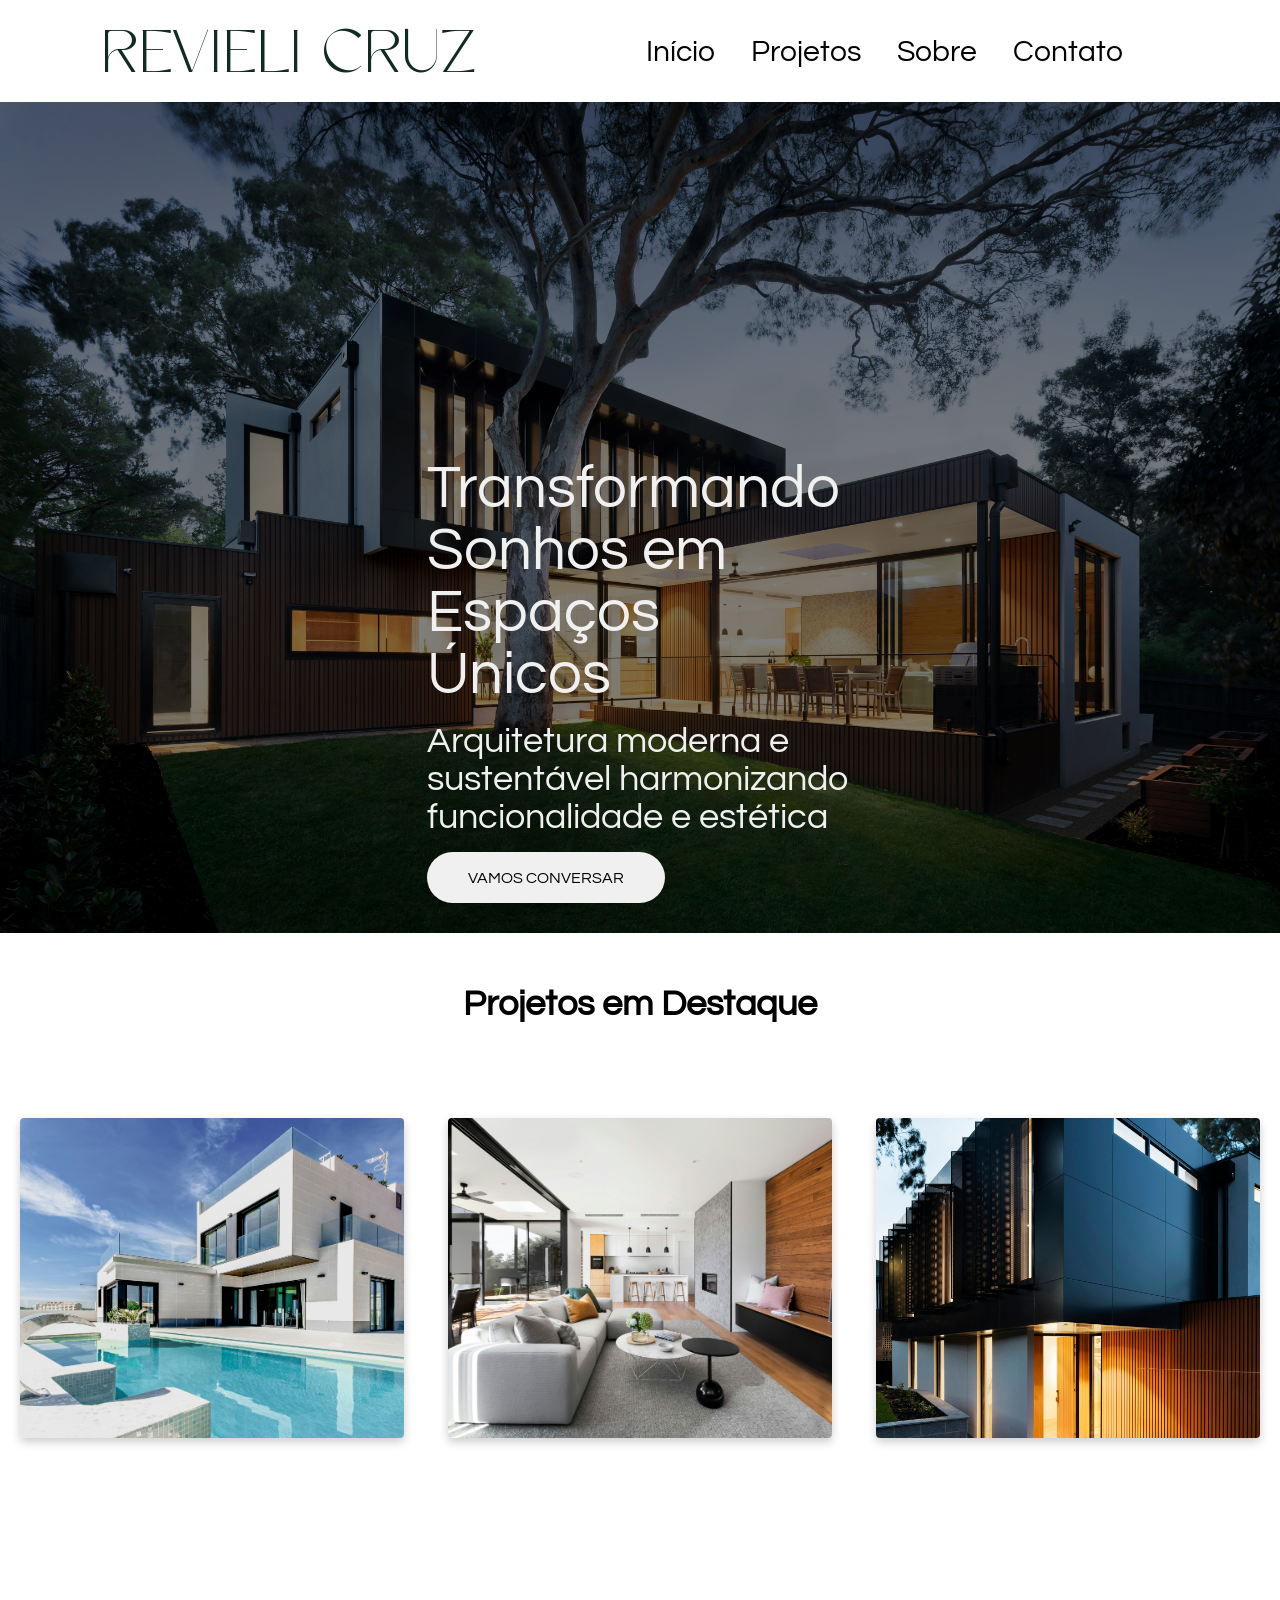
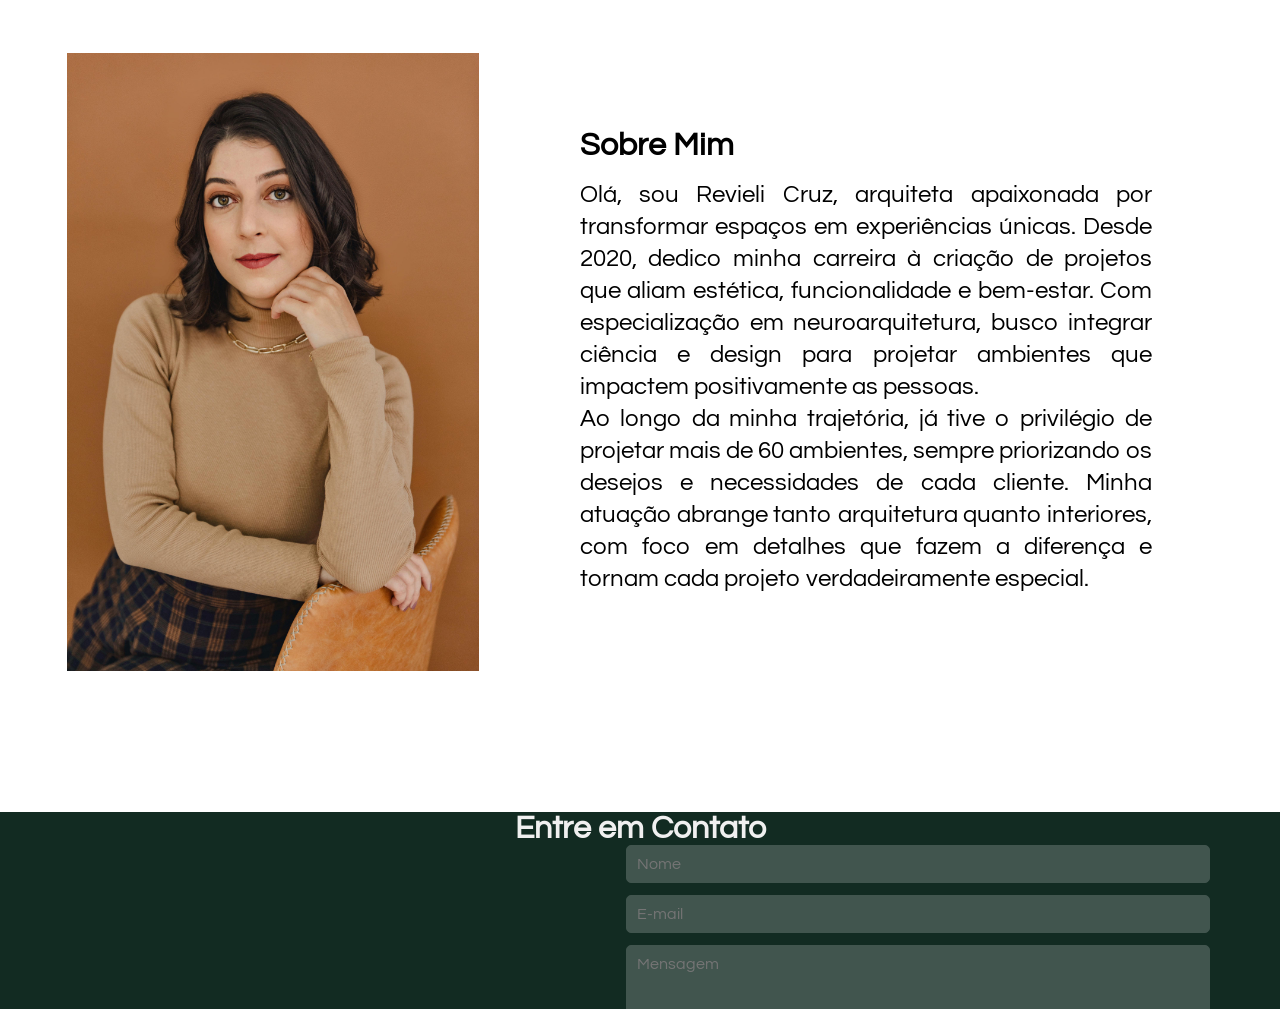
<file: index.html>
<!DOCTYPE html>
<html lang="pt-Br">
<head>
    <meta charset="UTF-8">
    <meta http-equiv="X-UA-Compatible" content="IE=edge">
    <meta name="viewport" content="width=device-width, initial-scale=1.0">
    <title>Revieli Cruz Arquitetura</title>
    <link rel="stylesheet" href="./style.css"/>
    <link rel="preconnect" href="https://fonts.googleapis.com">
    <link href="https://fonts.googleapis.com/css2?family=Questrial&display=swap" rel="stylesheet">
</head>

<body>
    <nav class="menu" id="menu">
        <a href="/#" class="logo">
             Revieli Cruz
        </a>

        <ul>
            <li><a href="#">Início</a></li>
            <li><a href="#projects">Projetos</a></li>
            <li><a href="#aboutMe">Sobre</a></li>
            <li><a href="#footer">Contato</a></li>
        </ul>
    </nav>

    <div class="home">
        <div class="background"></div>
        <div class="homeContent">

            <h1>Transformando Sonhos em Espaços Únicos</h1>
            <p>Arquitetura moderna e sustentável harmonizando funcionalidade e estética</p>
            <button class="vamosConversar">VAMOS CONVERSAR</button>
            
        </div>
    </div>

    <div class="projects" id="projects">
        <h1>Projetos em Destaque</h1>
        <div class="projetos">
            <div class="project-box">
                <img src="./assets/Projeto-1.jpeg" alt="Projeto 1">
                <div class="overlay-text">Projeto R|M</div>
            </div>
            <div class="project-box">
                <img src="./assets/Projeto-2.jpeg" alt="Projeto 2">
                <div class="overlay-text">Projeto G|A</div>
            </div>
            <div class="project-box">
                <img src="./assets/Projeto-3.jpeg" alt="Projeto 3">
                <div class="overlay-text">Projeto D|U</div>
            </div>
        </div>
    </div>

    <div class="aboutMe" id="aboutMe">
        <img src="./assets/revieli-cruz.jpeg" alt="Foto de Revieli Cruz">
        <div class="aboutMe-Content">
            <h1>Sobre Mim</h1>
            <p>Olá, sou Revieli Cruz, arquiteta apaixonada por transformar espaços em experiências únicas. Desde 2020, dedico minha carreira à criação de projetos que aliam estética, funcionalidade e bem-estar. Com especialização em neuroarquitetura, busco integrar ciência e design para projetar ambientes que impactem positivamente as pessoas.<br>Ao longo da minha trajetória, já tive o privilégio de projetar mais de 60 ambientes, sempre priorizando os desejos e necessidades de cada cliente. Minha atuação abrange tanto arquitetura quanto interiores, com foco em detalhes que fazem a diferença e tornam cada projeto verdadeiramente especial.</p>
        </div>
        <p></p>
    </div>

    <div class="footer" id="footer">
        <h1>Entre em Contato</h1>
        <div class="socialMedia">

        </div>

        <div class="messageForm">
            <form action="#" method="post">
                <input type="text" id="name" name="name" placeholder="Nome" required>
        
                <input type="email" id="email" name="email" placeholder="E-mail" required>
        
                <textarea id="message" name="message" rows="5" placeholder="Mensagem" required></textarea>
        
                <button type="submit">Enviar Mensagem</button>
            </form>
        </div>
        <p>© 2025 Revieli Cruz Arquitetura. Todos os direitos reservados.</p>
    </div>
    

    <script src="main.js"></script>

</body>
</html>
</file>
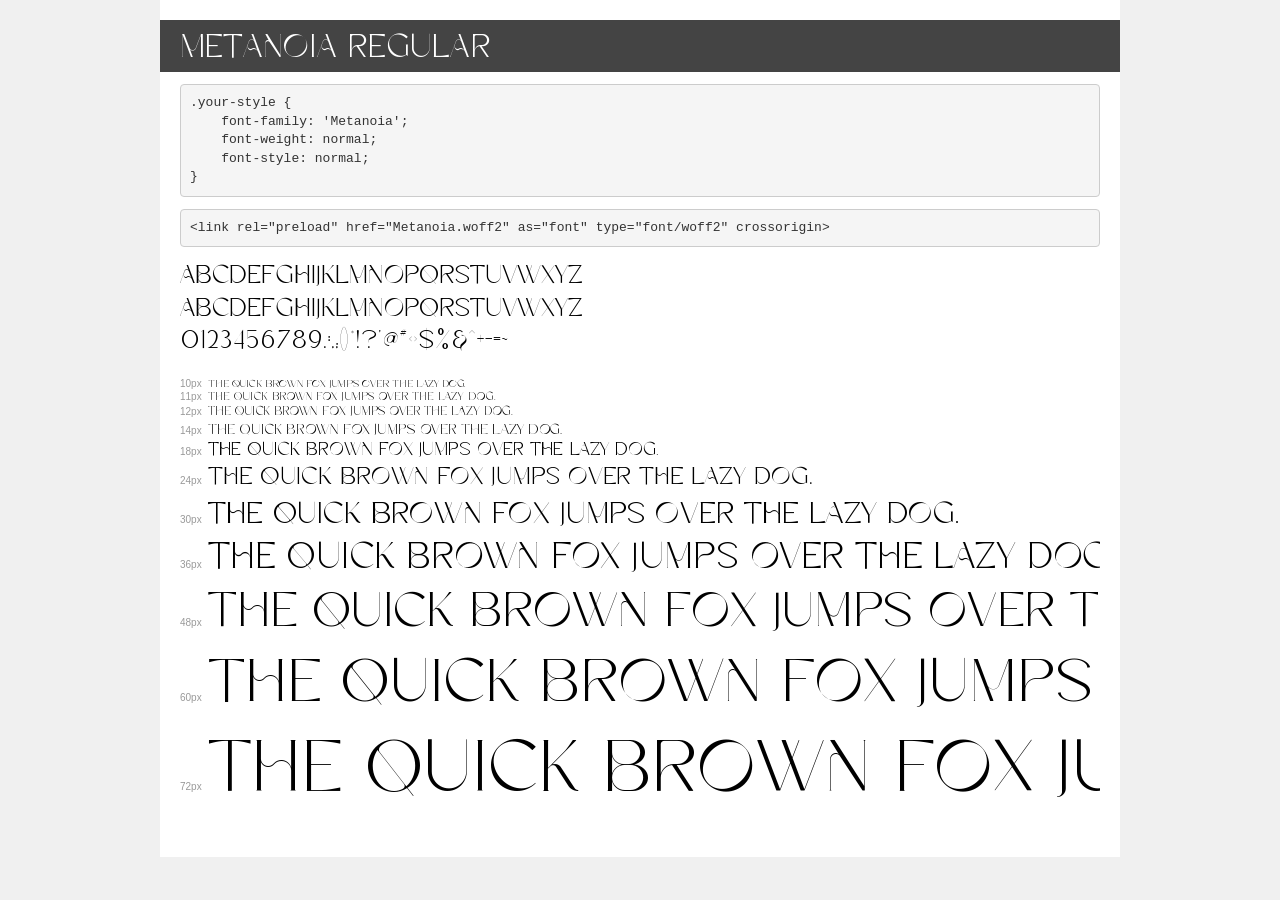
<file: fonts/Metanoia/demo.html>
<!DOCTYPE html>
<html lang="en">
<head>
    <meta charset="utf-8">
    <meta http-equiv="X-UA-Compatible" content="IE=edge">
    <meta name="viewport" content="width=device-width, initial-scale=1">
    <meta name="robots" content="noindex, noarchive">
    <meta name="format-detection" content="telephone=no">
    <title>Transfonter demo</title>
    <link href="stylesheet.css" rel="stylesheet">
    <style>
        /*
        http://meyerweb.com/eric/tools/css/reset/
        v2.0 | 20110126
        License: none (public domain)
        */
        html, body, div, span, applet, object, iframe,
        h1, h2, h3, h4, h5, h6, p, blockquote, pre,
        a, abbr, acronym, address, big, cite, code,
        del, dfn, em, img, ins, kbd, q, s, samp,
        small, strike, strong, sub, sup, tt, var,
        b, u, i, center,
        dl, dt, dd, ol, ul, li,
        fieldset, form, label, legend,
        table, caption, tbody, tfoot, thead, tr, th, td,
        article, aside, canvas, details, embed,
        figure, figcaption, footer, header, hgroup,
        menu, nav, output, ruby, section, summary,
        time, mark, audio, video {
            margin: 0;
            padding: 0;
            border: 0;
            font-size: 100%;
            font: inherit;
            vertical-align: baseline;
        }
        /* HTML5 display-role reset for older browsers */
        article, aside, details, figcaption, figure,
        footer, header, hgroup, menu, nav, section {
            display: block;
        }
        body {
            line-height: 1;
        }
        ol, ul {
            list-style: none;
        }
        blockquote, q {
            quotes: none;
        }
        blockquote:before, blockquote:after,
        q:before, q:after {
            content: '';
            content: none;
        }
        table {
            border-collapse: collapse;
            border-spacing: 0;
        }
        /* demo styles */
        body {
            background: #f0f0f0;
            color: #000;
        }
        .page {
            background: #fff;
            width: 920px;
            margin: 0 auto;
            padding: 20px 20px 0 20px;
            overflow: hidden;
        }
        .font-container {
            overflow-x: auto;
            overflow-y: hidden;
            margin-bottom: 40px;
            line-height: 1.3;
            white-space: nowrap;
            padding-bottom: 5px;
        }
        h1 {
            position: relative;
            background: #444;
            font-size: 32px;
            color: #fff;
            padding: 10px 20px;
            margin: 0 -20px 12px -20px;
        }
        .letters {
            font-size: 25px;
            margin-bottom: 20px;
        }
        .s10:before {
            content: '10px';
        }
        .s11:before {
            content: '11px';
        }
        .s12:before {
            content: '12px';
        }
        .s14:before {
            content: '14px';
        }
        .s18:before {
            content: '18px';
        }
        .s24:before {
            content: '24px';
        }
        .s30:before {
            content: '30px';
        }
        .s36:before {
            content: '36px';
        }
        .s48:before {
            content: '48px';
        }
        .s60:before {
            content: '60px';
        }
        .s72:before {
            content: '72px';
        }
        .s10:before, .s11:before, .s12:before, .s14:before,
        .s18:before, .s24:before, .s30:before, .s36:before,
        .s48:before, .s60:before, .s72:before {
            font-family: Arial, sans-serif;
            font-size: 10px;
            font-weight: normal;
            font-style: normal;
            color: #999;
            padding-right: 6px;
        }
        pre {
            display: block;
            padding: 9px;
            margin: 0 0 12px;
            font-family: Monaco, Menlo, Consolas, "Courier New", monospace;
            font-size: 13px;
            line-height: 1.428571429;
            color: #333;
            font-weight: normal;
            font-style: normal;
            background-color: #f5f5f5;
            border: 1px solid #ccc;
            overflow-x: auto;
            border-radius: 4px;
        }
        /* responsive */
        @media (max-width: 959px) {
            .page {
                width: auto;
                margin: 0;
            }
        }
    </style>
</head>
<body>
<div class="page">
    <div class="demo">
        <h1 style="font-family: 'Metanoia'; font-weight: normal; font-style: normal;">Metanoia Regular</h1>
        <pre title="Usage">.your-style {
    font-family: 'Metanoia';
    font-weight: normal;
    font-style: normal;
}</pre>
        <pre title="Preload (optional)">
&lt;link rel=&quot;preload&quot; href=&quot;Metanoia.woff2&quot; as=&quot;font&quot; type=&quot;font/woff2&quot; crossorigin&gt;</pre>
        <div class="font-container" style="font-family: 'Metanoia'; font-weight: normal; font-style: normal;">
            <p class="letters">
                abcdefghijklmnopqrstuvwxyz<br>
ABCDEFGHIJKLMNOPQRSTUVWXYZ<br>
                0123456789.:,;()*!?'@#&lt;&gt;$%&^+-=~
            </p>
            <p class="s10" style="font-size: 10px;">The quick brown fox jumps over the lazy dog.</p>
            <p class="s11" style="font-size: 11px;">The quick brown fox jumps over the lazy dog.</p>
            <p class="s12" style="font-size: 12px;">The quick brown fox jumps over the lazy dog.</p>
            <p class="s14" style="font-size: 14px;">The quick brown fox jumps over the lazy dog.</p>
            <p class="s18" style="font-size: 18px;">The quick brown fox jumps over the lazy dog.</p>
            <p class="s24" style="font-size: 24px;">The quick brown fox jumps over the lazy dog.</p>
            <p class="s30" style="font-size: 30px;">The quick brown fox jumps over the lazy dog.</p>
            <p class="s36" style="font-size: 36px;">The quick brown fox jumps over the lazy dog.</p>
            <p class="s48" style="font-size: 48px;">The quick brown fox jumps over the lazy dog.</p>
            <p class="s60" style="font-size: 60px;">The quick brown fox jumps over the lazy dog.</p>
            <p class="s72" style="font-size: 72px;">The quick brown fox jumps over the lazy dog.</p>
        </div>
    </div>

</div>
</body>
</html>
</file>
<file: style.css>
* {
    margin: 0;
    padding: 0;
    box-sizing: border-box;
    font-family: Questrial;
  }

  :root {
    --brand-green: #122B22;
    --brand-brown: #8D6549;
    --brand-white: #F0F0F0;
    --brand-black: #000000;
    --brand-soft-green: #41554E;


      font-size: 62.5%;

  }

  @font-face {
    font-family: 'Metanoia';
    src: url(/fonts/Metanoia/Metanoia.ttf);

  }
  
  .menu {
      display: flex;
      padding: 0;
      margin: 0;
  }

  .logo {
    text-decoration: none;
    font-size: 6rem;
    font-family: Metanoia;
    color: var(--brand-green);
  } 


.menu .logo {
    margin: 2.1131rem 0 2.1131rem 10rem;

}

ul {
    list-style: none;
    display: flex;
    margin: 3.6rem 0 3.6rem 0;
    gap: 3.6rem;
    position: absolute;
    right: 15.7rem;

}

.menu ul li {
    position: relative;
    display: inline;
    padding: 0;
}

.menu ul li a {
    text-decoration: none;
    color: var(--brand-black);
    font-size: 3rem;
}

.menu ul li a::after {
    content: '';
    position: absolute;
    width: 0;
    height: 0.2rem;
    background-color: var(--brand-black);
    left: 0;
    bottom: 0;
    transition: width 0.3s ease;
    border-radius: 0.2rem;
}

.menu ul li a:hover::after {

    width: 108%;

}

.menu ul li a:hover {

    color: var(--brand-black)

}

.menu.scrolled {
    position: fixed;
    background-color: var(--brand-green);
    transition: background-color 0.3s ease;

    width: 100%;
    padding: 0;
    margin: 0;
    z-index: 1000;
  }

  .menu.scrolled .logo {
    text-decoration: none;
    font-size: 6rem;
    font-family: Metanoia;
    color: var(--brand-brown);
    transition: color 2s ease;

  } 


  .menu.scrolled .logo {
    margin: 2.1131rem 0 2.1131rem 10rem;

}

.menu.scrolled ul {
    list-style: none;
    display: flex;
    margin: 3.6rem 0 3.6rem 0;
    gap: 3.6rem;
    position: absolute;
    right: 15.7rem;

}

.menu.scrolled ul li {
    position: relative;
    display: inline;
    padding: 0;
}

.menu.scrolled ul li a {
    text-decoration: none;
    color: var(--brand-brown);
    font-size: 3rem;
    transition: color 0.3s ease;

}

.menu.scrolled ul li a::after {
    content: '';
    position: absolute;
    width: 0;
    height: 0.2rem;
    background-color: var(--brand-brown);
    left: 0;
    bottom: 0;
    transition: width 0.3s ease;
    border-radius: 0.2rem;
}

.menu.scrolled ul li a:hover::after {

    width: 108%;

}

.menu.scrolled ul li a:hover {

    color: var(--brand-brown)

}

.home {
    position: relative;
    display: flex;
    flex-direction: column;
    justify-content: center;
    text-align: left;
    width: 100%;
}

.home .background {
    background-image: url(./assets/projeto-principal.jpeg);
    background-size: cover;
    background-position: center;
    display: block;
    align-items: center;
    width: 100%;
    height: 92.3vh;
    filter: brightness(0.5);
}

.home .homeContent{
    width: calc(100% - 42.7rem);
    position: absolute;
    top: 35.6rem;
    left: 42.7rem;
    display: flex;
    flex-direction: column;
    gap: 1.6rem;
    text-align: left;
}

.home .homeContent h1 {
    font-size: 6rem;
    font-weight: normal;
    color: var(--brand-white);
    word-wrap: break-word;    
    width: 50%;
}


.home .homeContent p {
    font-size: 3.6rem;
    font-weight: lighter;
    word-wrap: break-word;
    color: var(--brand-white);
    width: 50%;
}

.home button {

    background-color: var(--brand-white);
    color: var(--brand-black);
    font-size: 1.6rem;
    
    display: flex;
    align-items: center;
    justify-content: center;
    border-radius: 4rem;
    cursor: pointer;
    border: none;
    padding: 1.6rem 3.2rem;

    height: 5.1rem;
    width: 23.8rem;

}

.home button:hover {
    background-color: var(--brand-green);
    color: var(--brand-brown);
    transition: color 0.3s ease;
}

.projects {
    width: 100%;
}

.projects h1 {
    display: flex;
    justify-content: center;
    font-size: 3.6rem;
    padding: 5.2rem 0 9.5rem 0;
}

.projects .projetos {
    display: grid;
    grid-auto-flow: column;
    gap: 4.4rem;
    justify-content: center;
    margin-bottom: 7.4rem;
    
}


.project-box {
    position: relative;
    width: 38.4rem;
    height: 32rem;
    overflow: hidden;
    border-radius: 0.4rem;
    box-shadow: 0 0.4rem 1rem #00000033;
}

.project-box img {
    width: 100%;
    height: 100%;
    object-fit: cover;
    transition: transform 0.5s ease;
}

.project-box .overlay-text {
    position: absolute;
    bottom: 0;
    left: 0;
    width: 100%;
    padding: 2rem;
    background-color: #00000022;
    color: var(--brand-white);
    font-size: 2rem;
    text-align: left;
    opacity: 0;
    transform: translateY(100%);
    transition: opacity 0.3s ease, transform 0.3s ease;
}

.project-box:hover img {
    transform: scale(1.1);
}

.project-box:hover .overlay-text {
    opacity: 1;
    transform: translateY(0);
}

.aboutMe {
    display: grid;
    grid-auto-flow: column;
    gap: 6.4rem;

}

.aboutMe img {
    margin-left: 6.7rem;
    height: 100vh;
    width: 80%;
    object-fit: contain;
}

.aboutMe .aboutMe-Content {
    width: 90%;
    display: flex;
    flex-direction: column;
    justify-content: center;
    text-align: justify;
}

.aboutMe .aboutMe-Content h1 {
    font-size: 3.2rem;
    margin-bottom: 1.7rem;

}

.aboutMe .aboutMe-Content p {
    font-size: 2.4rem;
    line-height: 3.2rem;
    
}

.footer {

    font-size: 1.6rem;

    text-align: center;

    background-color: var(--brand-green);
    color: var(--brand-white);

}

.footer p {
    font-size: 1.6rem;
}

.messageForm {
    display: flex;
    justify-content: flex-end;
    margin-right: 7rem;
}

.messageForm form {
    display: flex;
    flex-direction: column;
    gap: 1.2rem;
    width: 100%;
    max-width: 58.4rem;
}

.messageForm form input,
.messageForm form textarea {
    font-size: 1.6rem;
 
}

.messageForm input,
.messageForm textarea,
.messageForm button {
    width: 100%;
    padding: 1rem;
    border-radius: 0.5rem;
    border: 0.1rem solid var(--brand-soft-green);
    font-size: 1rem;
    background-color: var(--brand-soft-green);
}

.messageForm button {
    background-color: #F0F0F0;
    color: #000000;
    border: none;
    cursor: pointer;
    transition: background-color 0.3s ease;
    font-size: 1.6rem;
}

.messageForm button:hover {
    background-color: #bbb3b3;
}
</file>
<file: fonts/Metanoia/stylesheet.css>
@font-face {
    font-family: 'Metanoia';
    src: url('Metanoia.eot');
    src: local('Metanoia Regular'), local('Metanoia'),
        url('Metanoia.eot?#iefix') format('embedded-opentype'),
        url('Metanoia.woff2') format('woff2'),
        url('Metanoia.woff') format('woff'),
        url('Metanoia.ttf') format('truetype');
    font-weight: normal;
    font-style: normal;
    font-display: swap;
}
</file>
